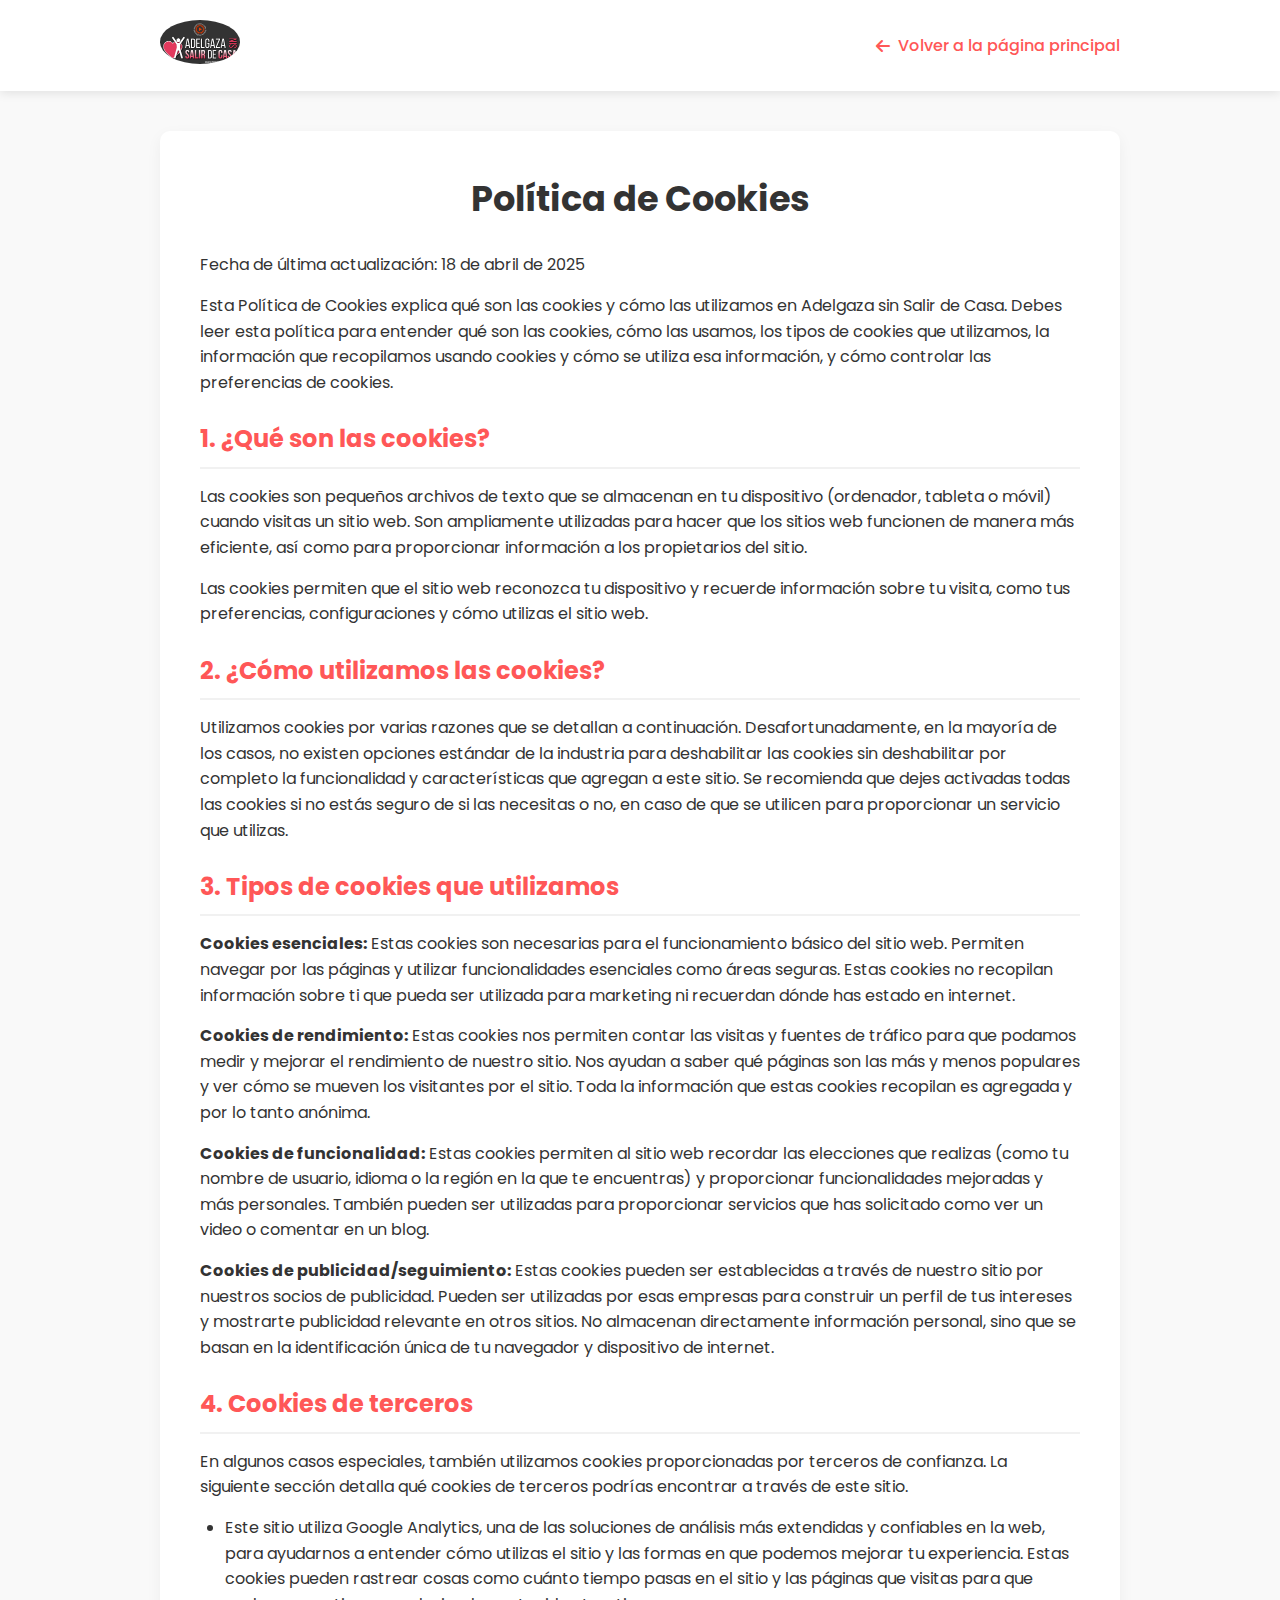
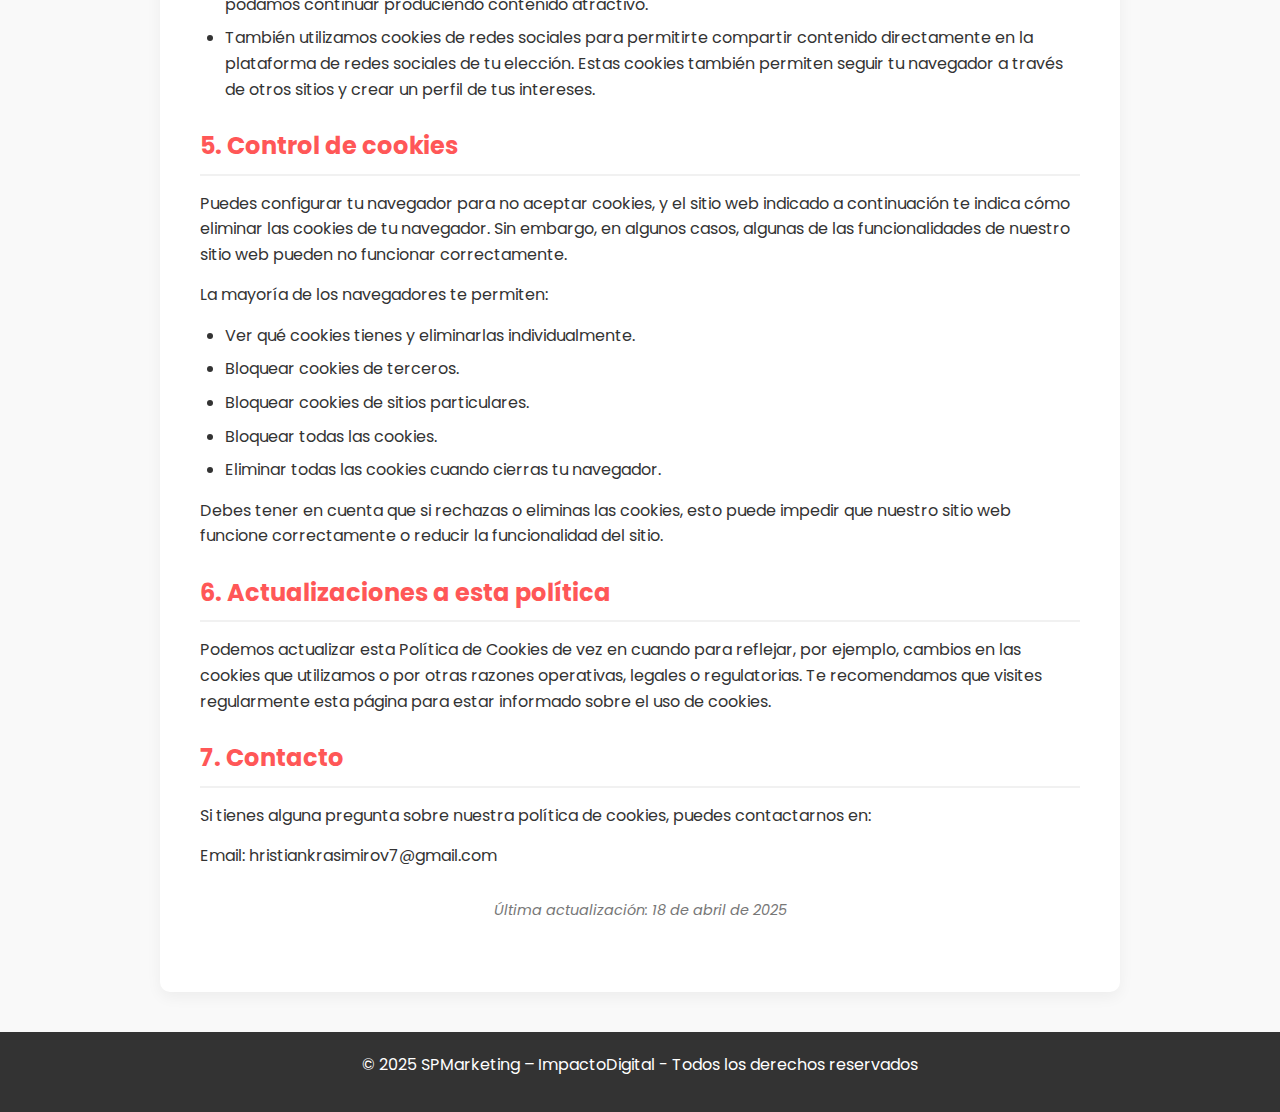
<file: politica-cookies.html>
<!DOCTYPE html>
<html lang="es">
<head>
    <meta charset="UTF-8">
    <meta name="viewport" content="width=device-width, initial-scale=1.0">
    <title>Política de Cookies | Adelgaza sin Salir de Casa</title>
    <link rel="icon" href="img/favicon.svg" type="image/svg+xml" sizes="32x32">
    <link rel="shortcut icon" href="img/favicon.svg" type="image/svg+xml" sizes="32x32">
    <link rel="apple-touch-icon" href="img/favicon.svg">
    <link rel="stylesheet" href="https://cdnjs.cloudflare.com/ajax/libs/font-awesome/6.0.0/css/all.min.css">
    <link href="https://fonts.googleapis.com/css2?family=Poppins:wght@300;400;500;600;700&display=swap" rel="stylesheet">
    <style>
        * {
            margin: 0;
            padding: 0;
            box-sizing: border-box;
        }
        
        body {
            font-family: 'Poppins', sans-serif;
            line-height: 1.6;
            color: #333;
            background-color: #f9f9f9;
        }
        
        .container {
            max-width: 1000px;
            margin: 0 auto;
            padding: 0 20px;
        }
        
        header {
            background-color: #fff;
            box-shadow: 0 2px 10px rgba(0,0,0,0.1);
            padding: 20px 0;
            margin-bottom: 40px;
        }
        
        .header-content {
            display: flex;
            align-items: center;
            justify-content: space-between;
        }
        
        .logo {
            max-width: 80px;
            border-radius: 50%;
        }
        
        .back-link {
            display: inline-flex;
            align-items: center;
            color: #ff5757;
            text-decoration: none;
            font-weight: 500;
            transition: all 0.3s ease;
        }
        
        .back-link i {
            margin-right: 8px;
        }
        
        .back-link:hover {
            color: #e53f3f;
            transform: translateX(-3px);
        }
        
        .policy-content {
            background-color: #fff;
            padding: 40px;
            border-radius: 10px;
            box-shadow: 0 5px 15px rgba(0,0,0,0.05);
            margin-bottom: 40px;
        }
        
        h1 {
            font-size: 2.2rem;
            color: #333;
            margin-bottom: 25px;
            text-align: center;
        }
        
        h2 {
            font-size: 1.5rem;
            color: #ff5757;
            margin: 25px 0 15px;
            padding-bottom: 8px;
            border-bottom: 2px solid #f1f1f1;
        }
        
        p {
            margin-bottom: 15px;
            font-size: 1rem;
        }
        
        ul, ol {
            margin-bottom: 15px;
            padding-left: 25px;
        }
        
        li {
            margin-bottom: 8px;
        }
        
        .last-update {
            font-style: italic;
            color: #777;
            text-align: center;
            margin: 30px 0;
            font-size: 0.9rem;
        }
        
        footer {
            background-color: #333;
            color: white;
            padding: 20px 0;
            text-align: center;
            font-size: 0.9rem;
        }
        
        @media (max-width: 768px) {
            .policy-content {
                padding: 25px;
            }
            
            h1 {
                font-size: 1.8rem;
            }
            
            h2 {
                font-size: 1.3rem;
            }
        }
    </style>
</head>
<body>
    <header>
        <div class="container header-content">
            <a href="index.html">
                <img src="img/logo.jpg" alt="Adelgaza sin Salir de Casa" class="logo">
            </a>
            <a href="index.html" class="back-link">
                <i class="fas fa-arrow-left"></i> Volver a la página principal
            </a>
        </div>
    </header>
    
    <main class="container">
        <div class="policy-content">
            <h1>Política de Cookies</h1>
            
            <p>Fecha de última actualización: 18 de abril de 2025</p>
            
            <p>Esta Política de Cookies explica qué son las cookies y cómo las utilizamos en Adelgaza sin Salir de Casa. Debes leer esta política para entender qué son las cookies, cómo las usamos, los tipos de cookies que utilizamos, la información que recopilamos usando cookies y cómo se utiliza esa información, y cómo controlar las preferencias de cookies.</p>
            
            <h2>1. ¿Qué son las cookies?</h2>
            
            <p>Las cookies son pequeños archivos de texto que se almacenan en tu dispositivo (ordenador, tableta o móvil) cuando visitas un sitio web. Son ampliamente utilizadas para hacer que los sitios web funcionen de manera más eficiente, así como para proporcionar información a los propietarios del sitio.</p>
            
            <p>Las cookies permiten que el sitio web reconozca tu dispositivo y recuerde información sobre tu visita, como tus preferencias, configuraciones y cómo utilizas el sitio web.</p>
            
            <h2>2. ¿Cómo utilizamos las cookies?</h2>
            
            <p>Utilizamos cookies por varias razones que se detallan a continuación. Desafortunadamente, en la mayoría de los casos, no existen opciones estándar de la industria para deshabilitar las cookies sin deshabilitar por completo la funcionalidad y características que agregan a este sitio. Se recomienda que dejes activadas todas las cookies si no estás seguro de si las necesitas o no, en caso de que se utilicen para proporcionar un servicio que utilizas.</p>
            
            <h2>3. Tipos de cookies que utilizamos</h2>
            
            <p><strong>Cookies esenciales:</strong> Estas cookies son necesarias para el funcionamiento básico del sitio web. Permiten navegar por las páginas y utilizar funcionalidades esenciales como áreas seguras. Estas cookies no recopilan información sobre ti que pueda ser utilizada para marketing ni recuerdan dónde has estado en internet.</p>
            
            <p><strong>Cookies de rendimiento:</strong> Estas cookies nos permiten contar las visitas y fuentes de tráfico para que podamos medir y mejorar el rendimiento de nuestro sitio. Nos ayudan a saber qué páginas son las más y menos populares y ver cómo se mueven los visitantes por el sitio. Toda la información que estas cookies recopilan es agregada y por lo tanto anónima.</p>
            
            <p><strong>Cookies de funcionalidad:</strong> Estas cookies permiten al sitio web recordar las elecciones que realizas (como tu nombre de usuario, idioma o la región en la que te encuentras) y proporcionar funcionalidades mejoradas y más personales. También pueden ser utilizadas para proporcionar servicios que has solicitado como ver un video o comentar en un blog.</p>
            
            <p><strong>Cookies de publicidad/seguimiento:</strong> Estas cookies pueden ser establecidas a través de nuestro sitio por nuestros socios de publicidad. Pueden ser utilizadas por esas empresas para construir un perfil de tus intereses y mostrarte publicidad relevante en otros sitios. No almacenan directamente información personal, sino que se basan en la identificación única de tu navegador y dispositivo de internet.</p>
            
            <h2>4. Cookies de terceros</h2>
            
            <p>En algunos casos especiales, también utilizamos cookies proporcionadas por terceros de confianza. La siguiente sección detalla qué cookies de terceros podrías encontrar a través de este sitio.</p>
            
            <ul>
                <li>Este sitio utiliza Google Analytics, una de las soluciones de análisis más extendidas y confiables en la web, para ayudarnos a entender cómo utilizas el sitio y las formas en que podemos mejorar tu experiencia. Estas cookies pueden rastrear cosas como cuánto tiempo pasas en el sitio y las páginas que visitas para que podamos continuar produciendo contenido atractivo.</li>
                <li>También utilizamos cookies de redes sociales para permitirte compartir contenido directamente en la plataforma de redes sociales de tu elección. Estas cookies también permiten seguir tu navegador a través de otros sitios y crear un perfil de tus intereses.</li>
            </ul>
            
            <h2>5. Control de cookies</h2>
            
            <p>Puedes configurar tu navegador para no aceptar cookies, y el sitio web indicado a continuación te indica cómo eliminar las cookies de tu navegador. Sin embargo, en algunos casos, algunas de las funcionalidades de nuestro sitio web pueden no funcionar correctamente.</p>
            
            <p>La mayoría de los navegadores te permiten:</p>
            <ul>
                <li>Ver qué cookies tienes y eliminarlas individualmente.</li>
                <li>Bloquear cookies de terceros.</li>
                <li>Bloquear cookies de sitios particulares.</li>
                <li>Bloquear todas las cookies.</li>
                <li>Eliminar todas las cookies cuando cierras tu navegador.</li>
            </ul>
            
            <p>Debes tener en cuenta que si rechazas o eliminas las cookies, esto puede impedir que nuestro sitio web funcione correctamente o reducir la funcionalidad del sitio.</p>
            
            <h2>6. Actualizaciones a esta política</h2>
            
            <p>Podemos actualizar esta Política de Cookies de vez en cuando para reflejar, por ejemplo, cambios en las cookies que utilizamos o por otras razones operativas, legales o regulatorias. Te recomendamos que visites regularmente esta página para estar informado sobre el uso de cookies.</p>
            
            <h2>7. Contacto</h2>
            
            <p>Si tienes alguna pregunta sobre nuestra política de cookies, puedes contactarnos en:</p>
            <p>Email: hristiankrasimirov7@gmail.com</p>
            
            <p class="last-update">Última actualización: 18 de abril de 2025</p>
        </div>
    </main>
    
    <footer>
        <div class="container">
            <p>&copy; 2025 SPMarketing – ImpactoDigital - Todos los derechos reservados</p>
        </div>
    </footer>
</body>
</html>
</file>
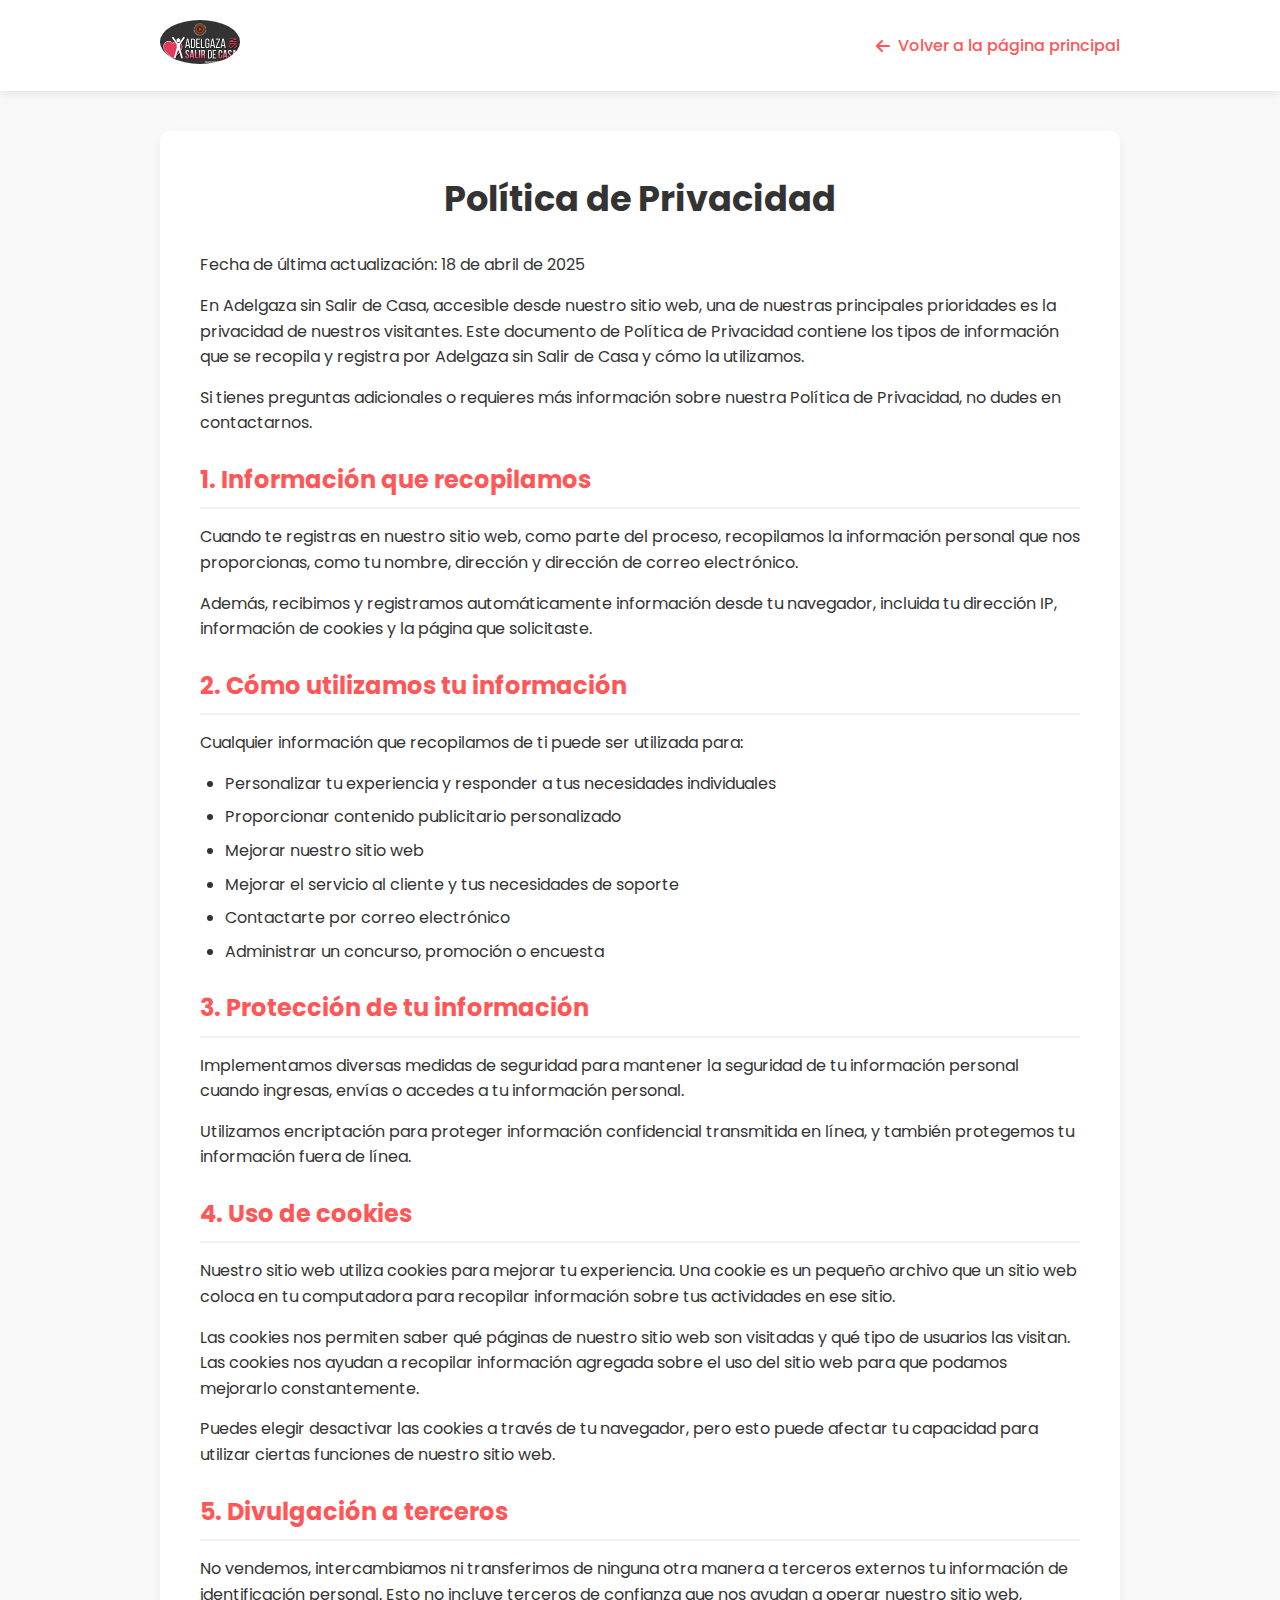
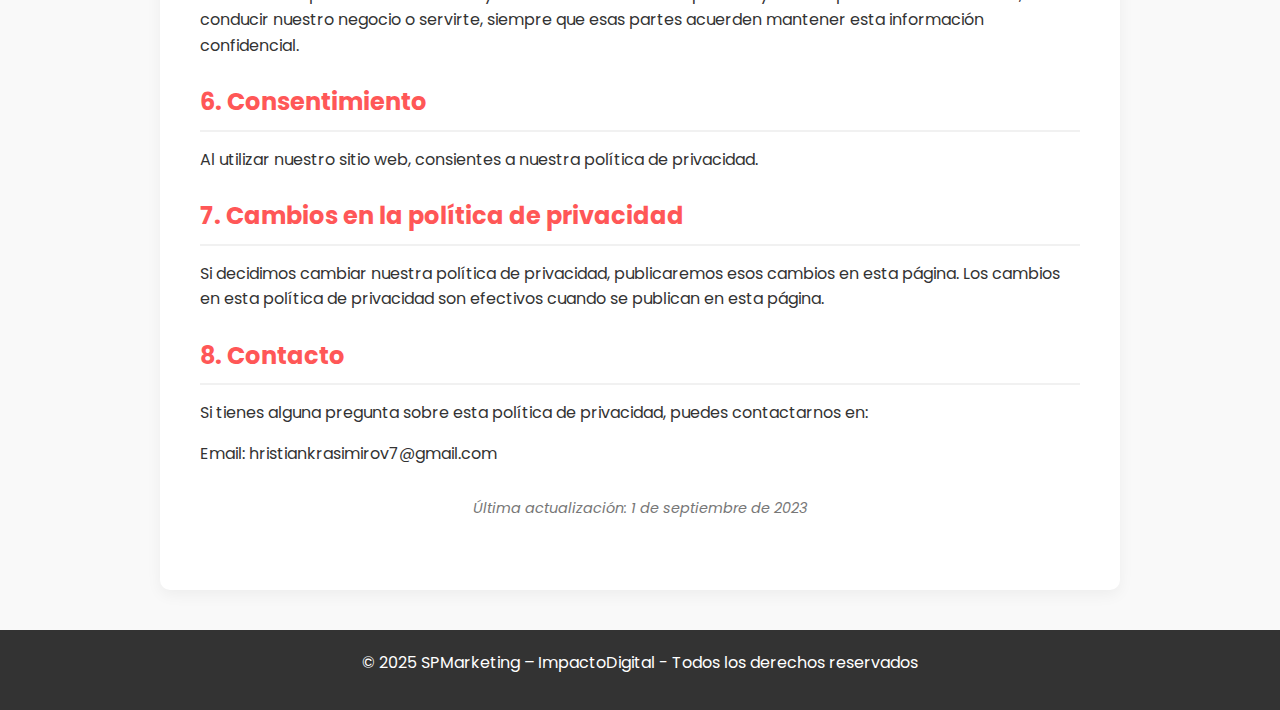
<file: politicas-privacidad.html>
<!DOCTYPE html>
<html lang="es">
<head>
    <meta charset="UTF-8">
    <meta name="viewport" content="width=device-width, initial-scale=1.0">
    <title>Políticas de Privacidad | Adelgaza sin Salir de Casa</title>
    <link rel="icon" href="img/favicon.svg" type="image/svg+xml" sizes="32x32">
    <link rel="shortcut icon" href="img/favicon.svg" type="image/svg+xml" sizes="32x32">
    <link rel="apple-touch-icon" href="img/favicon.svg">
    <link rel="stylesheet" href="https://cdnjs.cloudflare.com/ajax/libs/font-awesome/6.0.0/css/all.min.css">
    <link href="https://fonts.googleapis.com/css2?family=Poppins:wght@300;400;500;600;700&display=swap" rel="stylesheet">
    <style>
        * {
            margin: 0;
            padding: 0;
            box-sizing: border-box;
        }
        
        body {
            font-family: 'Poppins', sans-serif;
            line-height: 1.6;
            color: #333;
            background-color: #f9f9f9;
        }
        
        .container {
            max-width: 1000px;
            margin: 0 auto;
            padding: 0 20px;
        }
        
        header {
            background-color: #fff;
            box-shadow: 0 2px 10px rgba(0,0,0,0.1);
            padding: 20px 0;
            margin-bottom: 40px;
        }
        
        .header-content {
            display: flex;
            align-items: center;
            justify-content: space-between;
        }
        
        .logo {
            max-width: 80px;
            border-radius: 50%;
        }
        
        .back-link {
            display: inline-flex;
            align-items: center;
            color: #ff5757;
            text-decoration: none;
            font-weight: 500;
            transition: all 0.3s ease;
        }
        
        .back-link i {
            margin-right: 8px;
        }
        
        .back-link:hover {
            color: #e53f3f;
            transform: translateX(-3px);
        }
        
        .policy-content {
            background-color: #fff;
            padding: 40px;
            border-radius: 10px;
            box-shadow: 0 5px 15px rgba(0,0,0,0.05);
            margin-bottom: 40px;
        }
        
        h1 {
            font-size: 2.2rem;
            color: #333;
            margin-bottom: 25px;
            text-align: center;
        }
        
        h2 {
            font-size: 1.5rem;
            color: #ff5757;
            margin: 25px 0 15px;
            padding-bottom: 8px;
            border-bottom: 2px solid #f1f1f1;
        }
        
        p {
            margin-bottom: 15px;
            font-size: 1rem;
        }
        
        ul, ol {
            margin-bottom: 15px;
            padding-left: 25px;
        }
        
        li {
            margin-bottom: 8px;
        }
        
        .last-update {
            font-style: italic;
            color: #777;
            text-align: center;
            margin: 30px 0;
            font-size: 0.9rem;
        }
        
        footer {
            background-color: #333;
            color: white;
            padding: 20px 0;
            text-align: center;
            font-size: 0.9rem;
        }
        
        @media (max-width: 768px) {
            .policy-content {
                padding: 25px;
            }
            
            h1 {
                font-size: 1.8rem;
            }
            
            h2 {
                font-size: 1.3rem;
            }
        }
    </style>
</head>
<body>
    <header>
        <div class="container header-content">
            <a href="index.html">
                <img src="img/logo.jpg" alt="Adelgaza sin Salir de Casa" class="logo">
            </a>
            <a href="index.html" class="back-link">
                <i class="fas fa-arrow-left"></i> Volver a la página principal
            </a>
        </div>
    </header>
    
    <main class="container">
        <div class="policy-content">
            <h1>Política de Privacidad</h1>
            
            <p>Fecha de última actualización: 18 de abril de 2025</p>
            
            <p>En Adelgaza sin Salir de Casa, accesible desde nuestro sitio web, una de nuestras principales prioridades es la privacidad de nuestros visitantes. Este documento de Política de Privacidad contiene los tipos de información que se recopila y registra por Adelgaza sin Salir de Casa y cómo la utilizamos.</p>
            
            <p>Si tienes preguntas adicionales o requieres más información sobre nuestra Política de Privacidad, no dudes en contactarnos.</p>
            
            <h2>1. Información que recopilamos</h2>
            
            <p>Cuando te registras en nuestro sitio web, como parte del proceso, recopilamos la información personal que nos proporcionas, como tu nombre, dirección y dirección de correo electrónico.</p>
            
            <p>Además, recibimos y registramos automáticamente información desde tu navegador, incluida tu dirección IP, información de cookies y la página que solicitaste.</p>
            
            <h2>2. Cómo utilizamos tu información</h2>
            
            <p>Cualquier información que recopilamos de ti puede ser utilizada para:</p>
            
            <ul>
                <li>Personalizar tu experiencia y responder a tus necesidades individuales</li>
                <li>Proporcionar contenido publicitario personalizado</li>
                <li>Mejorar nuestro sitio web</li>
                <li>Mejorar el servicio al cliente y tus necesidades de soporte</li>
                <li>Contactarte por correo electrónico</li>
                <li>Administrar un concurso, promoción o encuesta</li>
            </ul>
            
            <h2>3. Protección de tu información</h2>
            
            <p>Implementamos diversas medidas de seguridad para mantener la seguridad de tu información personal cuando ingresas, envías o accedes a tu información personal.</p>
            
            <p>Utilizamos encriptación para proteger información confidencial transmitida en línea, y también protegemos tu información fuera de línea.</p>
            
            <h2>4. Uso de cookies</h2>
            
            <p>Nuestro sitio web utiliza cookies para mejorar tu experiencia. Una cookie es un pequeño archivo que un sitio web coloca en tu computadora para recopilar información sobre tus actividades en ese sitio.</p>
            
            <p>Las cookies nos permiten saber qué páginas de nuestro sitio web son visitadas y qué tipo de usuarios las visitan. Las cookies nos ayudan a recopilar información agregada sobre el uso del sitio web para que podamos mejorarlo constantemente.</p>
            
            <p>Puedes elegir desactivar las cookies a través de tu navegador, pero esto puede afectar tu capacidad para utilizar ciertas funciones de nuestro sitio web.</p>
            
            <h2>5. Divulgación a terceros</h2>
            
            <p>No vendemos, intercambiamos ni transferimos de ninguna otra manera a terceros externos tu información de identificación personal. Esto no incluye terceros de confianza que nos ayudan a operar nuestro sitio web, conducir nuestro negocio o servirte, siempre que esas partes acuerden mantener esta información confidencial.</p>
            
            <h2>6. Consentimiento</h2>
            
            <p>Al utilizar nuestro sitio web, consientes a nuestra política de privacidad.</p>
            
            <h2>7. Cambios en la política de privacidad</h2>
            
            <p>Si decidimos cambiar nuestra política de privacidad, publicaremos esos cambios en esta página. Los cambios en esta política de privacidad son efectivos cuando se publican en esta página.</p>
            
            <h2>8. Contacto</h2>
            
            <p>Si tienes alguna pregunta sobre esta política de privacidad, puedes contactarnos en:</p>
            <p>Email: hristiankrasimirov7@gmail.com</p>
            
            <p class="last-update">Última actualización: 1 de septiembre de 2023</p>
        </div>
    </main>
    
    <footer>
        <div class="container">
            <p>&copy; 2025 SPMarketing – ImpactoDigital - Todos los derechos reservados</p>
        </div>
    </footer>
</body>
</html>
</file>
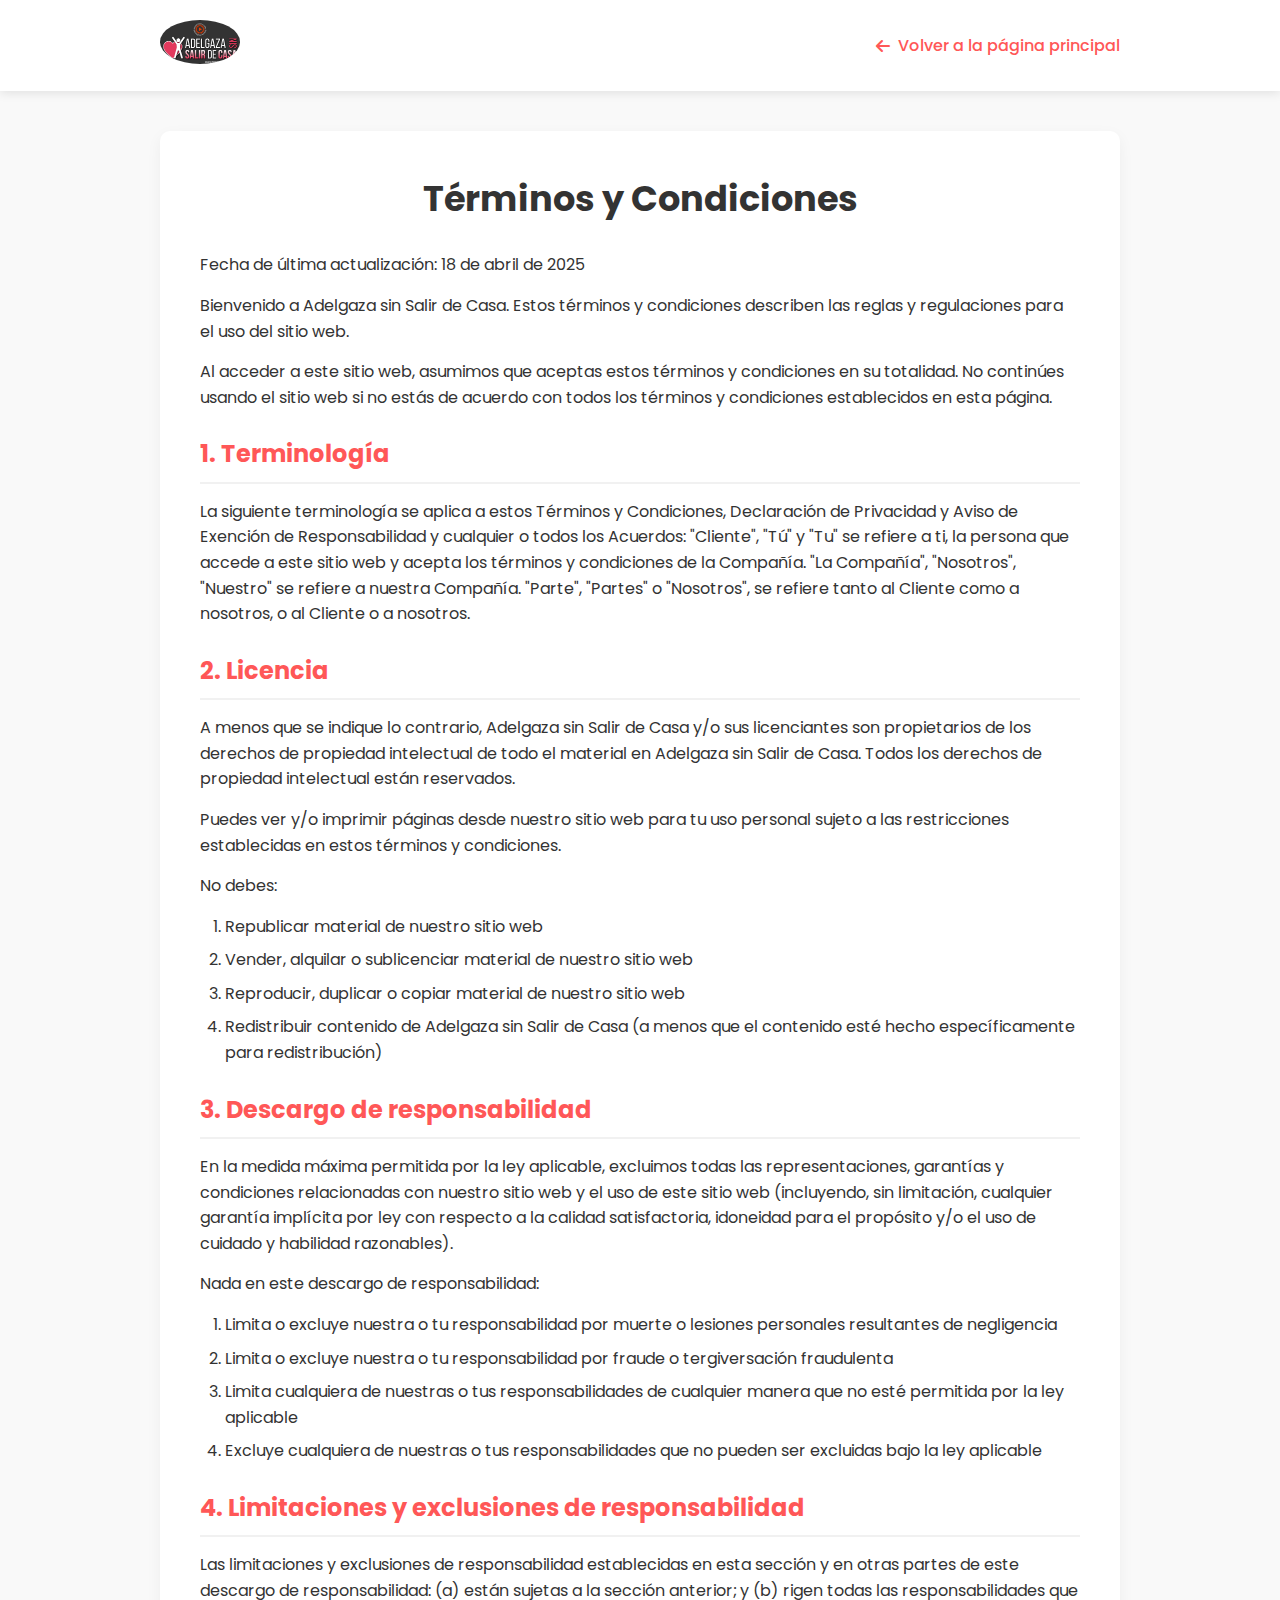
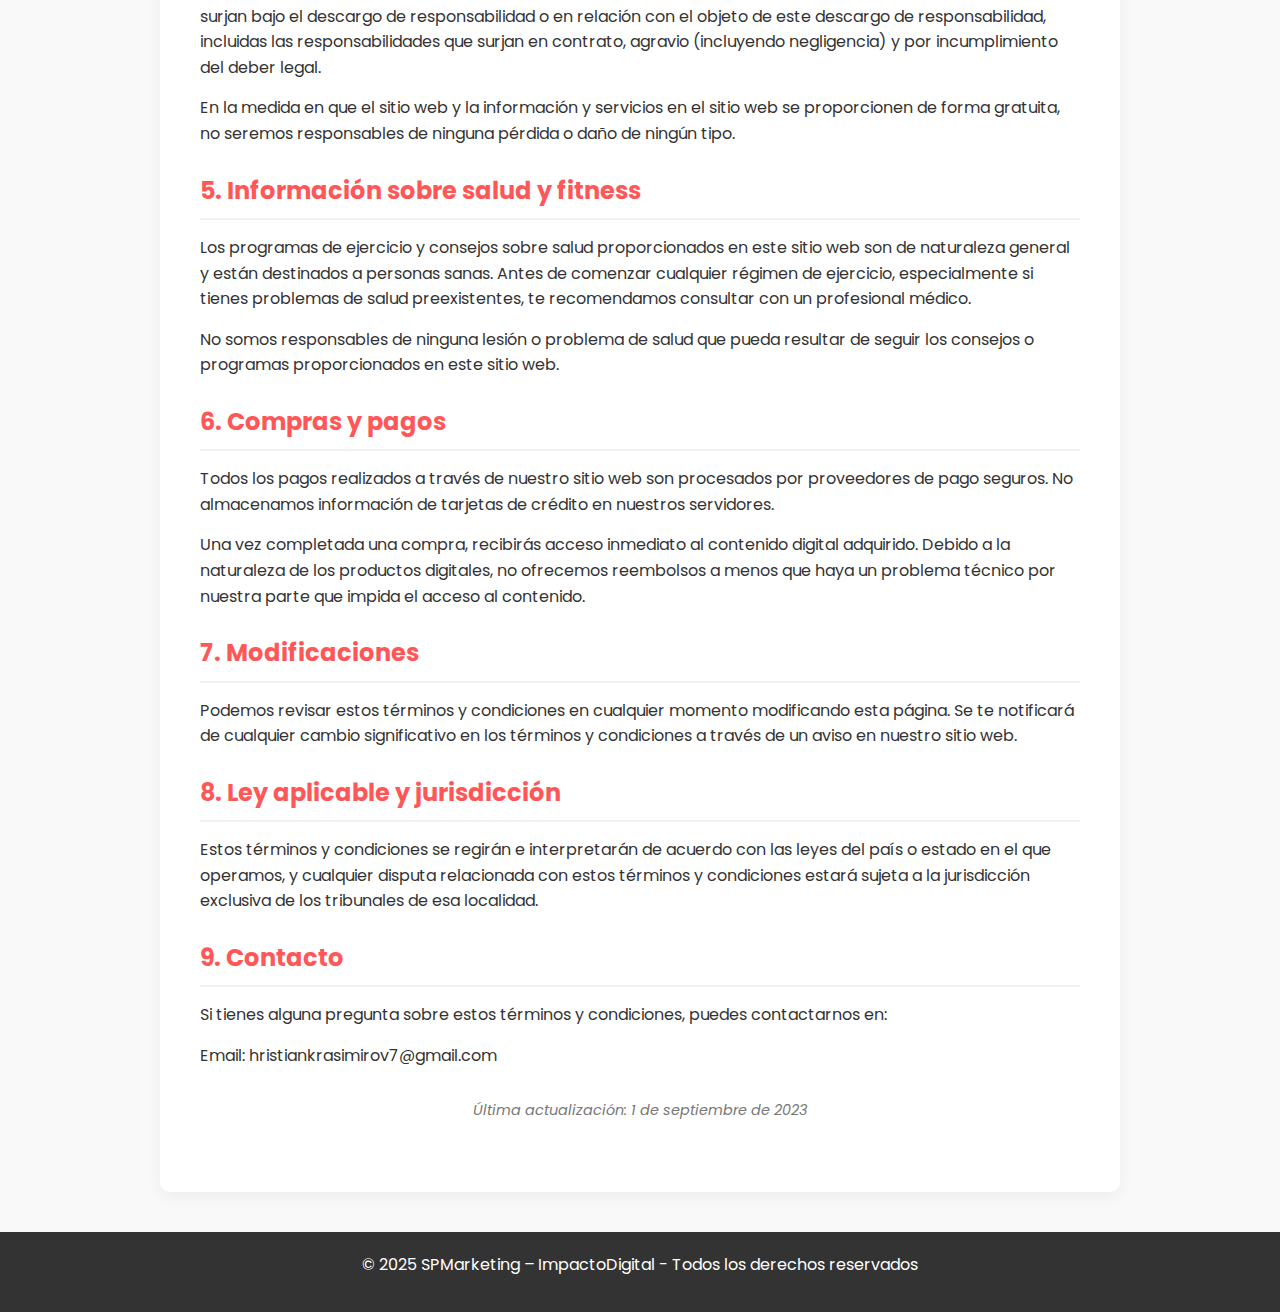
<file: terminos-condiciones.html>
<!DOCTYPE html>
<html lang="es">
<head>
    <meta charset="UTF-8">
    <meta name="viewport" content="width=device-width, initial-scale=1.0">
    <title>Términos y Condiciones | Adelgaza sin Salir de Casa</title>
    <link rel="icon" href="img/favicon.svg" type="image/svg+xml" sizes="32x32">
    <link rel="shortcut icon" href="img/favicon.svg" type="image/svg+xml" sizes="32x32">
    <link rel="apple-touch-icon" href="img/favicon.svg">
    <link rel="stylesheet" href="https://cdnjs.cloudflare.com/ajax/libs/font-awesome/6.0.0/css/all.min.css">
    <link href="https://fonts.googleapis.com/css2?family=Poppins:wght@300;400;500;600;700&display=swap" rel="stylesheet">
    <style>
        * {
            margin: 0;
            padding: 0;
            box-sizing: border-box;
        }
        
        body {
            font-family: 'Poppins', sans-serif;
            line-height: 1.6;
            color: #333;
            background-color: #f9f9f9;
        }
        
        .container {
            max-width: 1000px;
            margin: 0 auto;
            padding: 0 20px;
        }
        
        header {
            background-color: #fff;
            box-shadow: 0 2px 10px rgba(0,0,0,0.1);
            padding: 20px 0;
            margin-bottom: 40px;
        }
        
        .header-content {
            display: flex;
            align-items: center;
            justify-content: space-between;
        }
        
        .logo {
            max-width: 80px;
            border-radius: 50%;
        }
        
        .back-link {
            display: inline-flex;
            align-items: center;
            color: #ff5757;
            text-decoration: none;
            font-weight: 500;
            transition: all 0.3s ease;
        }
        
        .back-link i {
            margin-right: 8px;
        }
        
        .back-link:hover {
            color: #e53f3f;
            transform: translateX(-3px);
        }
        
        .policy-content {
            background-color: #fff;
            padding: 40px;
            border-radius: 10px;
            box-shadow: 0 5px 15px rgba(0,0,0,0.05);
            margin-bottom: 40px;
        }
        
        h1 {
            font-size: 2.2rem;
            color: #333;
            margin-bottom: 25px;
            text-align: center;
        }
        
        h2 {
            font-size: 1.5rem;
            color: #ff5757;
            margin: 25px 0 15px;
            padding-bottom: 8px;
            border-bottom: 2px solid #f1f1f1;
        }
        
        p {
            margin-bottom: 15px;
            font-size: 1rem;
        }
        
        ul, ol {
            margin-bottom: 15px;
            padding-left: 25px;
        }
        
        li {
            margin-bottom: 8px;
        }
        
        .last-update {
            font-style: italic;
            color: #777;
            text-align: center;
            margin: 30px 0;
            font-size: 0.9rem;
        }
        
        footer {
            background-color: #333;
            color: white;
            padding: 20px 0;
            text-align: center;
            font-size: 0.9rem;
        }
        
        @media (max-width: 768px) {
            .policy-content {
                padding: 25px;
            }
            
            h1 {
                font-size: 1.8rem;
            }
            
            h2 {
                font-size: 1.3rem;
            }
        }
    </style>
</head>
<body>
    <header>
        <div class="container header-content">
            <a href="index.html">
                <img src="img/logo.jpg" alt="Adelgaza sin Salir de Casa" class="logo">
            </a>
            <a href="index.html" class="back-link">
                <i class="fas fa-arrow-left"></i> Volver a la página principal
            </a>
        </div>
    </header>
    
    <main class="container">
        <div class="policy-content">
            <h1>Términos y Condiciones</h1>
            
            <p>Fecha de última actualización: 18 de abril de 2025</p>
            
            <p>Bienvenido a Adelgaza sin Salir de Casa. Estos términos y condiciones describen las reglas y regulaciones para el uso del sitio web.</p>
            
            <p>Al acceder a este sitio web, asumimos que aceptas estos términos y condiciones en su totalidad. No continúes usando el sitio web si no estás de acuerdo con todos los términos y condiciones establecidos en esta página.</p>
            
            <h2>1. Terminología</h2>
            
            <p>La siguiente terminología se aplica a estos Términos y Condiciones, Declaración de Privacidad y Aviso de Exención de Responsabilidad y cualquier o todos los Acuerdos: "Cliente", "Tú" y "Tu" se refiere a ti, la persona que accede a este sitio web y acepta los términos y condiciones de la Compañía. "La Compañía", "Nosotros", "Nuestro" se refiere a nuestra Compañía. "Parte", "Partes" o "Nosotros", se refiere tanto al Cliente como a nosotros, o al Cliente o a nosotros.</p>
            
            <h2>2. Licencia</h2>
            
            <p>A menos que se indique lo contrario, Adelgaza sin Salir de Casa y/o sus licenciantes son propietarios de los derechos de propiedad intelectual de todo el material en Adelgaza sin Salir de Casa. Todos los derechos de propiedad intelectual están reservados.</p>
            
            <p>Puedes ver y/o imprimir páginas desde nuestro sitio web para tu uso personal sujeto a las restricciones establecidas en estos términos y condiciones.</p>
            
            <p>No debes:</p>
            <ol>
                <li>Republicar material de nuestro sitio web</li>
                <li>Vender, alquilar o sublicenciar material de nuestro sitio web</li>
                <li>Reproducir, duplicar o copiar material de nuestro sitio web</li>
                <li>Redistribuir contenido de Adelgaza sin Salir de Casa (a menos que el contenido esté hecho específicamente para redistribución)</li>
            </ol>
            
            <h2>3. Descargo de responsabilidad</h2>
            
            <p>En la medida máxima permitida por la ley aplicable, excluimos todas las representaciones, garantías y condiciones relacionadas con nuestro sitio web y el uso de este sitio web (incluyendo, sin limitación, cualquier garantía implícita por ley con respecto a la calidad satisfactoria, idoneidad para el propósito y/o el uso de cuidado y habilidad razonables).</p>
            
            <p>Nada en este descargo de responsabilidad:</p>
            <ol>
                <li>Limita o excluye nuestra o tu responsabilidad por muerte o lesiones personales resultantes de negligencia</li>
                <li>Limita o excluye nuestra o tu responsabilidad por fraude o tergiversación fraudulenta</li>
                <li>Limita cualquiera de nuestras o tus responsabilidades de cualquier manera que no esté permitida por la ley aplicable</li>
                <li>Excluye cualquiera de nuestras o tus responsabilidades que no pueden ser excluidas bajo la ley aplicable</li>
            </ol>
            
            <h2>4. Limitaciones y exclusiones de responsabilidad</h2>
            
            <p>Las limitaciones y exclusiones de responsabilidad establecidas en esta sección y en otras partes de este descargo de responsabilidad: (a) están sujetas a la sección anterior; y (b) rigen todas las responsabilidades que surjan bajo el descargo de responsabilidad o en relación con el objeto de este descargo de responsabilidad, incluidas las responsabilidades que surjan en contrato, agravio (incluyendo negligencia) y por incumplimiento del deber legal.</p>
            
            <p>En la medida en que el sitio web y la información y servicios en el sitio web se proporcionen de forma gratuita, no seremos responsables de ninguna pérdida o daño de ningún tipo.</p>
            
            <h2>5. Información sobre salud y fitness</h2>
            
            <p>Los programas de ejercicio y consejos sobre salud proporcionados en este sitio web son de naturaleza general y están destinados a personas sanas. Antes de comenzar cualquier régimen de ejercicio, especialmente si tienes problemas de salud preexistentes, te recomendamos consultar con un profesional médico.</p>
            
            <p>No somos responsables de ninguna lesión o problema de salud que pueda resultar de seguir los consejos o programas proporcionados en este sitio web.</p>
            
            <h2>6. Compras y pagos</h2>
            
            <p>Todos los pagos realizados a través de nuestro sitio web son procesados por proveedores de pago seguros. No almacenamos información de tarjetas de crédito en nuestros servidores.</p>
            
            <p>Una vez completada una compra, recibirás acceso inmediato al contenido digital adquirido. Debido a la naturaleza de los productos digitales, no ofrecemos reembolsos a menos que haya un problema técnico por nuestra parte que impida el acceso al contenido.</p>
            
            <h2>7. Modificaciones</h2>
            
            <p>Podemos revisar estos términos y condiciones en cualquier momento modificando esta página. Se te notificará de cualquier cambio significativo en los términos y condiciones a través de un aviso en nuestro sitio web.</p>
            
            <h2>8. Ley aplicable y jurisdicción</h2>
            
            <p>Estos términos y condiciones se regirán e interpretarán de acuerdo con las leyes del país o estado en el que operamos, y cualquier disputa relacionada con estos términos y condiciones estará sujeta a la jurisdicción exclusiva de los tribunales de esa localidad.</p>
            
            <h2>9. Contacto</h2>
            
            <p>Si tienes alguna pregunta sobre estos términos y condiciones, puedes contactarnos en:</p>
            <p>Email: hristiankrasimirov7@gmail.com</p>
            
            <p class="last-update">Última actualización: 1 de septiembre de 2023</p>
        </div>
    </main>
    
    <footer>
        <div class="container">
            <p>&copy; 2025 SPMarketing – ImpactoDigital - Todos los derechos reservados</p>
        </div>
    </footer>
</body>
</html>
</file>
